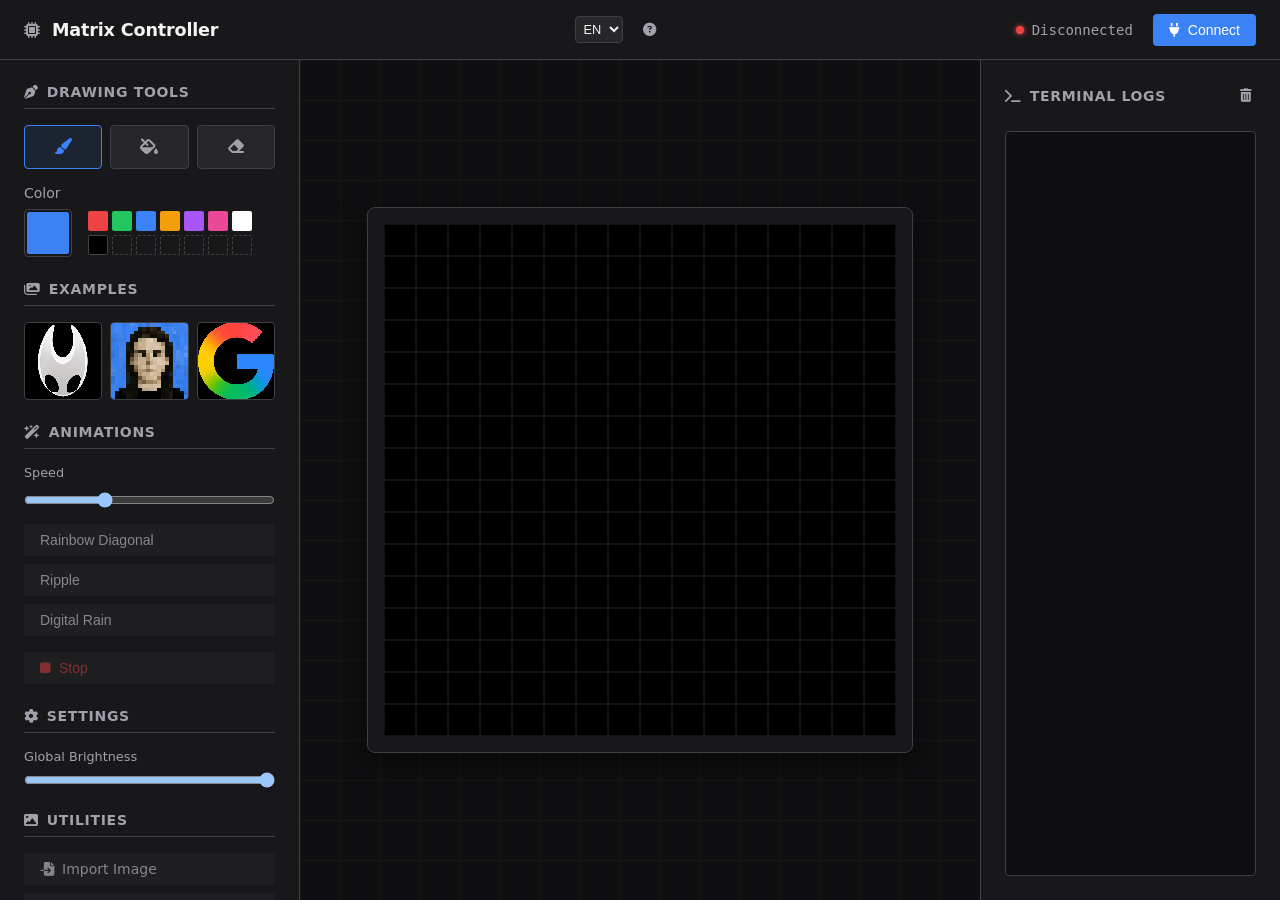
<file: index.html>
<!DOCTYPE html>
<html lang="en">
<head>
    <meta charset="UTF-8">
    <meta name="viewport" content="width=device-width, initial-scale=1.0">
    <meta name="color-scheme" content="dark">
    <title>ESP32 LED Matrix Dashboard</title>
    <link rel="stylesheet" href="style.css">
    <!-- FontAwesome for icons -->
    <link rel="stylesheet" href="https://cdnjs.cloudflare.com/ajax/libs/font-awesome/6.4.0/css/all.min.css">
</head>
<body>
    <div class="layout">
        <!-- Top Navigation -->
        <header class="topbar">
            <div class="title-group">
                <i class="fa-solid fa-microchip"></i>
                <h1 data-i18n="title">Matrix Controller</h1>
            </div>
            <div class="header-actions">
                <select id="langSelect" class="lang-select">
                    <option value="en">EN</option>
                    <option value="fr">FR</option>
                </select>
                <button id="btnAbout" class="icon-btn" title="About"><i class="fa-solid fa-circle-question"></i></button>
            </div>
            <div class="connection-group">
                <div class="status-indicator">
                    <span id="statusDot" class="dot disconnected"></span>
                    <span id="statusText" data-i18n="disconnected">Disconnected</span>
                </div>
                <button id="btnConnect" class="btn btn-primary">
                    <i class="fa-solid fa-plug"></i> <span data-i18n="connect">Connect</span>
                </button>
            </div>
        </header>

        <div class="main-content">
            <!-- Left Sidebar - Tools -->
            <aside class="sidebar left-sidebar">
                <div class="panel">
                    <h3><i class="fa-solid fa-pen-nib"></i> <span data-i18n="tools">Drawing Tools</span></h3>

                    
                    <div class="tool-grid">
                        <button class="tool-btn active" id="btnToolDraw" title="Draw">
                            <i class="fa-solid fa-paintbrush"></i>
                        </button>
                        <button class="tool-btn" id="btnToolFill" title="Bucket Fill">
                            <i class="fa-solid fa-fill-drip"></i>
                        </button>
                        <button class="tool-btn" id="btnToolErase" title="Erase">
                            <i class="fa-solid fa-eraser"></i>
                        </button>
                    </div>

                    <div class="color-section">
                        <label>Color</label>
                        <div class="color-picker-container">
                            <input type="color" id="colorPicker" value="#3b82f6">
                            <div class="quick-colors" id="quickColors">
                                <button class="c-swatch" style="background-color: #ef4444;" data-c="#ef4444"></button>
                                <button class="c-swatch" style="background-color: #22c55e;" data-c="#22c55e"></button>
                                <button class="c-swatch" style="background-color: #3b82f6;" data-c="#3b82f6"></button>
                                <button class="c-swatch" style="background-color: #f59e0b;" data-c="#f59e0b"></button>
                                <button class="c-swatch" style="background-color: #a855f7;" data-c="#a855f7"></button>
                                <button class="c-swatch" style="background-color: #ec4899;" data-c="#ec4899"></button>
                                <button class="c-swatch" style="background-color: #ffffff;" data-c="#ffffff"></button>
                                <button class="c-swatch" style="background-color: #000000; box-shadow: inset 0 0 0 1px #444;" data-c="#000000"></button>
                                <!-- Recent colors space -->
                                <button class="c-swatch recent-color" style="background-color: transparent; border: 1px dashed #444;" data-c=""></button>
                                <button class="c-swatch recent-color" style="background-color: transparent; border: 1px dashed #444;" data-c=""></button>
                                <button class="c-swatch recent-color" style="background-color: transparent; border: 1px dashed #444;" data-c=""></button>
                                <button class="c-swatch recent-color" style="background-color: transparent; border: 1px dashed #444;" data-c=""></button>
                                <button class="c-swatch recent-color" style="background-color: transparent; border: 1px dashed #444;" data-c=""></button>
                                <button class="c-swatch recent-color" style="background-color: transparent; border: 1px dashed #444;" data-c=""></button>
                            </div>
                        </div>
                    </div>
                </div>

                <div class="panel">
                    <h3><i class="fa-solid fa-images"></i> <span data-i18n="examples">Examples</span></h3>
                    <div class="example-grid">
                        <img class="example-img" src="example1.png" alt="Example 1" title="Example 1" onerror="this.src='data:image/svg+xml,%3Csvg xmlns=\'http://www.w3.org/2000/svg\' viewBox=\'0 0 16 16\'%3E%3Crect width=\'16\' height=\'16\' fill=\'%23333\'/%3E%3C/svg%3E'">
                        <img class="example-img" src="example2.png" alt="Example 2" title="Example 2" onerror="this.src='data:image/svg+xml,%3Csvg xmlns=\'http://www.w3.org/2000/svg\' viewBox=\'0 0 16 16\'%3E%3Crect width=\'16\' height=\'16\' fill=\'%23333\'/%3E%3C/svg%3E'">
                        <img class="example-img" src="example3.png" alt="Example 3" title="Example 3" onerror="this.src='data:image/svg+xml,%3Csvg xmlns=\'http://www.w3.org/2000/svg\' viewBox=\'0 0 16 16\'%3E%3Crect width=\'16\' height=\'16\' fill=\'%23333\'/%3E%3C/svg%3E'">
                    </div>
                </div>

                <div id="golControls" class="panel hidden" style="border-color: #f59e0b;">
                    <h3 style="color: #f59e0b;"><i class="fa-solid fa-gamepad"></i> Game of Life</h3>
                    <div class="modifiers">
                        <button id="btnGolPlay" class="btn btn-secondary action-btn" style="justify-content: center; width: 100%;">
                            <i class="fa-solid fa-play"></i> Play/Pause
                        </button>
                        <label style="font-size: 0.8rem; color: var(--text-muted); margin-top: 0.5rem; display: block;">Speed</label>
                        <input type="range" id="golSpeed" min="1" max="100" value="80" style="width:100%">
                    </div>
                </div>

                <div class="panel">
                    <h3><i class="fa-solid fa-wand-magic-sparkles"></i> <span data-i18n="animations">Animations</span></h3>
                    <div class="action-list">
                        <label style="font-size: 0.8rem; color: var(--text-muted); margin-bottom: 0.2rem; display: block;">Speed</label>
                        <input type="range" id="animSpeed" min="0.1" max="3" step="0.1" value="1" style="width:100%; margin-bottom: 0.5rem;">
                        <button id="btnAnimRainbow" data-i18n="rainbow" class="btn btn-secondary action-btn">Rainbow Diagonal</button>
                        <button id="btnAnimRipple" data-i18n="ripple" class="btn btn-secondary action-btn">Ripple</button>
                        <button id="btnAnimMatrix" data-i18n="matrix" class="btn btn-secondary action-btn">Digital Rain</button>
                        <button id="btnAnimStop" class="btn btn-secondary action-btn" style="color:#ef4444; margin-top: 0.5rem;"><i class="fa-solid fa-stop"></i> Stop</button>
                    </div>
                </div>

                <div class="panel">
                    <h3><i class="fa-solid fa-gear"></i> <span data-i18n="settings">Settings</span></h3>
                    <div class="modifiers" style="margin-top: 0;">
                        <label style="font-size: 0.8rem; color: var(--text-muted); margin-bottom: -0.2rem; display: block;">Global Brightness</label>
                        <input type="range" data-i18n="brightness" id="globalBrightness" min="0" max="1" step="0.05" value="1" style="width:100%">
                    </div>
                </div>

                <div class="panel">
                    <h3><i class="fa-solid fa-image"></i> <span data-i18n="util">Utilities</span></h3>
                    <div class="action-list">
                        <label class="btn btn-secondary action-btn">
                            <i class="fa-solid fa-file-import"></i> <span data-i18n="import">Import Image</span>
                            <input type="file" id="imageInput" accept="image/*">
                        </label>
                        <button id="btnExport" class="btn btn-secondary action-btn">
                            <i class="fa-solid fa-file-export"></i> <span data-i18n="export">Export Image</span>
                        </button>
                        <button id="btnClear" class="btn btn-secondary action-btn">
                            <i class="fa-solid fa-trash-can"></i> <span data-i18n="clear">Clear Matrix</span>
                        </button>
                        <button id="btnTest" class="btn btn-secondary action-btn">
                            <i class="fa-solid fa-vial"></i> <span data-i18n="test">Test Pattern</span>
                        </button>
                        <button id="btnUpload" class="btn btn-primary action-btn" style="margin-top: 0.5rem; width: 100%;">
                            <i class="fa-solid fa-upload"></i> <span data-i18n="upload">Upload & Save to Matrix</span>
                        </button>
                    </div>
                    
                    <!--
                    <div class="modifiers">
                        <label class="toggle-switch">
                            <input type="checkbox" id="chkFlipX">
                            <span class="slider"></span>
                            <span class="label" data-i18n="flipx">Flip X</span>
                        </label>
                        <label class="toggle-switch">
                            <input type="checkbox" id="chkFlipY">
                            <span class="slider"></span>
                            <span class="label" data-i18n="flipy">Flip Y</span>
                        </label>
                    </div>
                    -->
                </div>
            </aside>

            <!-- Center - Canvas -->
            <main class="canvas-area">
                <div class="canvas-wrapper">
                    <canvas id="matrixCanvas" width="512" height="512"></canvas>
                </div>
            </main>

            <!-- Right Sidebar - Console -->
            <aside class="sidebar right-sidebar">
                <div class="panel console-panel">
                    <div class="console-header">
                        <h3><i class="fa-solid fa-terminal"></i> <span data-i18n="logs">Terminal Logs</span></h3>
                        <button id="btnClearLog" class="icon-btn" title="Clear Logs">
                            <i class="fa-solid fa-trash-can"></i>
                        </button>
                    </div>
                    <div class="log-container" id="logWindow"></div>
                </div>
            </aside>
        </div>
    </div>
    
    <!-- About Modal -->
    <div id="aboutModal" class="modal hidden">
        <div class="modal-content">
            <button id="btnCloseModal" class="icon-btn close-modal"><i class="fa-solid fa-xmark"></i></button>
            <div class="modal-header-img">
                <!-- Circuit Diagram Placeholder (SVG) -->
                <img src="explication.png" alt="Circuit diagram">
            </div>
            <h2>À propos de ce contrôleur</h2>
            <p>Ce tableau de bord permet de contrôler une matrice LED 16x16 alimentée par un ESP32 C3 SuperMini via WebSerial. Le flux de données est géré sans blocage grâce à une synchronisation Mutex stricte pour éviter la corruption en mémoire. Crée par Elouan Grimm et Gemini 3.1 Pro dans Thonny et VSCode.</p>
            <br>
            <p>Secret: essayez le code konami... 👀</p>
            <br>
            <p>Voir tout le code source (y compris le code Python pour l'ESP32) sur le repo <a href="https://github.com/elouangrimm/matrix">GitHub</a>.</p>
        </div>
    </div>

    <script src="script.js"></script>
</body>
</html>
</file>
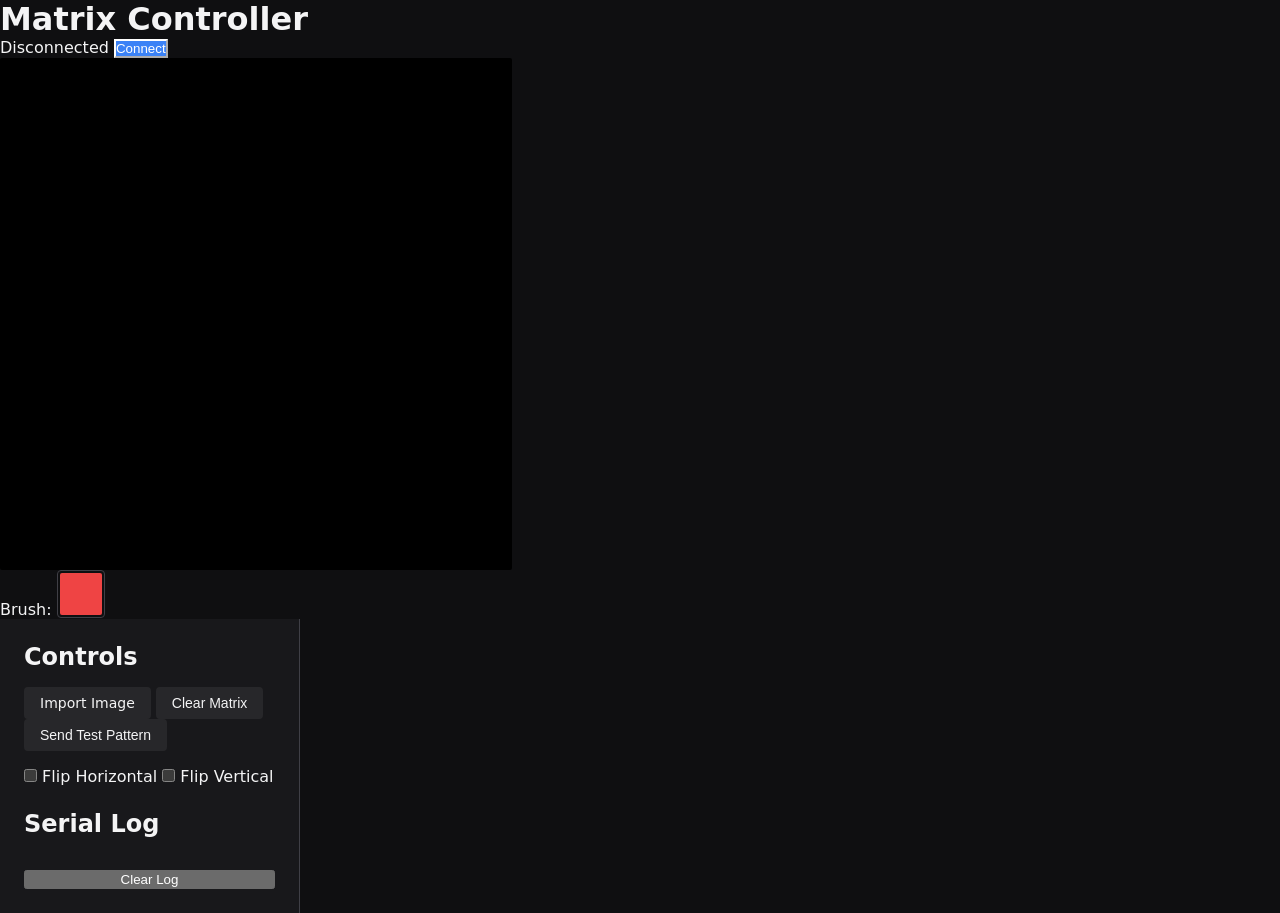
<file: matrix.html>
<!DOCTYPE html>
<html lang="en">
<head>
    <meta charset="UTF-8">
    <meta name="viewport" content="width=device-width, initial-scale=1.0">
    <meta name="color-scheme" content="dark">
    <meta name="description" content="ESP32 LED Matrix WebSerial Controller">
    <meta name="author" content="Elouan Grimm">
    
    <title>Matrix Controller</title>
    
    <link rel="icon" href="data:image/svg+xml,<svg xmlns='http://www.w3.org/2000/svg' viewBox='0 0 100 100'><rect width='100' height='100' fill='%231c1917'/><rect x='25' y='25' width='50' height='50' fill='%233b82f6'/></svg>">
    <link rel="stylesheet" href="style.css">
</head>
<body>
    <header>
        <div class="header-content">
            <h1>Matrix Controller</h1>
            <div class="status-group">
                <span id="statusBadge" class="badge">Disconnected</span>
                <button id="btnConnect" class="btn-primary">Connect</button>
            </div>
        </div>
    </header>

    <main class="dashboard">
        <div class="canvas-container">
            <canvas id="matrixCanvas" width="512" height="512"></canvas>
            
            <div class="canvas-tools">
                <div class="color-picker-wrapper">
                    <label for="colorPicker">Brush:</label>
                    <input type="color" id="colorPicker" value="#ef4444">
                </div>
            </div>
        </div>
        
        <aside class="sidebar">
            <section class="panel">
                <h2>Controls</h2>
                <div class="btn-group">
                    <label class="btn">
                        Import Image
                        <input type="file" id="imageInput" accept="image/*">
                    </label>
                    <button id="btnClear" class="btn">Clear Matrix</button>
                    <button id="btnTest" class="btn">Send Test Pattern</button>
                </div>
                
                <div class="toggles">
                    <label class="toggle">
                        <input type="checkbox" id="chkFlipX">
                        <span class="toggle-label">Flip Horizontal</span>
                    </label>
                    <label class="toggle">
                        <input type="checkbox" id="chkFlipY">
                        <span class="toggle-label">Flip Vertical</span>
                    </label>
                </div>
            </section>
            
            <section class="panel console-panel">
                <h2>Serial Log</h2>
                <div class="log-window" id="logWindow"></div>
                <button id="btnClearLog" class="btn-small">Clear Log</button>
            </section>
        </aside>
    </main>

    <script src="script.js"></script>
</body>
</html>
</file>
<file: style.css>
:root {
    --bg-base: #0f0f11;
    --bg-surface: #18181b;
    --bg-elevated: #27272a;
    --border-color: #3f3f46;
    --text-main: #f4f4f5;
    --text-muted: #a1a1aa;
    
    --primary: #3b82f6;
    --primary-hover: #2563eb;
    --danger: #ef4444;
    --success: #22c55e;
    --warning: #f59e0b;

    --font-sans: system-ui, -apple-system, BlinkMacSystemFont, "Segoe UI", Roboto, sans-serif;
    --font-mono: ui-monospace, SFMono-Regular, Menlo, Monaco, Consolas, monospace;
}

* {
    margin: 0;
    padding: 0;
    box-sizing: border-box;
}

body {
    background-color: var(--bg-base);
    color: var(--text-main);
    font-family: var(--font-sans);
    height: 100vh;
    display: flex;
    flex-direction: column;
    overflow: hidden;
}

h1, h2, h3 {
    font-weight: 600;
}

/* Layout */
.layout {
    display: flex;
    flex-direction: column;
    height: 100vh;
}

.topbar {
    display: flex;
    justify-content: space-between;
    align-items: center;
    background-color: var(--bg-surface);
    border-bottom: 1px solid var(--border-color);
    padding: 0 1.5rem;
    height: 60px;
    flex-shrink: 0;
}

.title-group {
    display: flex;
    align-items: center;
    gap: 0.75rem;
    color: var(--text-main);
}

.title-group h1 {
    font-size: 1.1rem;
    letter-spacing: -0.01em;
}

.title-group i {
    color: var(--text-muted);
}

.connection-group {
    display: flex;
    align-items: center;
    gap: 1.25rem;
}

.status-indicator {
    display: flex;
    align-items: center;
    gap: 0.5rem;
    font-size: 0.875rem;
    color: var(--text-muted);
    font-family: var(--font-mono);
}

.dot {
    width: 8px;
    height: 8px;
    border-radius: 50%; /* Allow dots to be circular */
}

.dot.disconnected { background-color: var(--danger); box-shadow: 0 0 5px var(--danger); }
.dot.syncing { background-color: var(--warning); box-shadow: 0 0 5px var(--warning); }
.dot.ready { background-color: var(--success); box-shadow: 0 0 5px var(--success); }

/* Buttons */
.btn {
    display: inline-flex;
    align-items: center;
    justify-content: center;
    gap: 0.5rem;
    padding: 0.5rem 1rem;
    font-size: 0.875rem;
    font-weight: 500;
    cursor: pointer;
    border: none;
    border-radius: 4px;
    background-color: var(--bg-elevated);
    color: var(--text-main);
    transition: all 0.2s;
}

.btn:hover:not(:disabled) {
    background-color: var(--border-color);
}

.btn:disabled {
    opacity: 0.5;
    cursor: not-allowed;
}

.btn-primary {
    background-color: var(--primary);
    color: white;
}

.btn-primary:hover:not(:disabled) {
    background-color: var(--primary-hover);
}

.icon-btn {
    background: none;
    border: none;
    color: var(--text-muted);
    cursor: pointer;
    padding: 0.25rem;
    border-radius: 4px;
}

.icon-btn:hover {
    color: var(--text-main);
    background-color: var(--border-color);
}

.main-content {
    display: flex;
    flex: 1;
    overflow: hidden;
}

/* Sidebars */
.sidebar {
    width: 300px;
    background-color: var(--bg-surface);
    display: flex;
    flex-direction: column;
    padding: 1.5rem;
    gap: 1.5rem;
    overflow-y: auto;
    border-right: 1px solid var(--border-color);
}

.right-sidebar {
    border-right: none;
    border-left: 1px solid var(--border-color);
}

.panel {
    display: flex;
    flex-direction: column;
    gap: 1rem;
}

.panel h3 {
    font-size: 0.875rem;
    text-transform: uppercase;
    letter-spacing: 0.05em;
    color: var(--text-muted);
    display: flex;
    align-items: center;
    gap: 0.5rem;
    padding-bottom: 0.5rem;
    border-bottom: 1px solid var(--border-color);
}

/* Drawing Tools */
.tool-grid {
    display: grid;
    grid-template-columns: repeat(3, 1fr);
    gap: 0.5rem;
}

.tool-btn {
    background-color: var(--bg-elevated);
    color: var(--text-muted);
    border: 1px solid var(--border-color);
    padding: 0.75rem;
    border-radius: 4px;
    cursor: pointer;
    transition: all 0.2s;
    font-size: 1rem;
}

.tool-btn:hover {
    color: var(--text-main);
    background-color: var(--border-color);
}

.tool-btn.active {
    background-color: rgba(59, 130, 246, 0.1);
    color: var(--primary);
    border-color: var(--primary);
}

/* Color Picker */
.color-section label {
    font-size: 0.875rem;
    color: var(--text-muted);
    margin-bottom: 0.5rem;
    display: block;
}

.color-picker-container {
    display: flex;
    align-items: center;
    gap: 1rem;
}

input[type="color"] {
    -webkit-appearance: none;
    border: 1px solid var(--border-color);
    width: 48px;
    height: 48px;
    border-radius: 4px;
    padding: 0;
    cursor: pointer;
    background: none;
}

input[type="color"]::-webkit-color-swatch-wrapper {
    padding: 2px;
}

input[type="color"]::-webkit-color-swatch {
    border-radius: 2px;
    border: none;
}

.quick-colors {
    display: flex;
    flex-wrap: wrap;
    gap: 0.25rem;
    flex: 1;
}

.c-swatch {
    width: 20px;
    height: 20px;
    border-radius: 2px;
    border: none;
    cursor: pointer;
    transition: transform 0.1s;
}

.c-swatch:hover {
    transform: scale(1.1);
}

input[type="file"] {
    display: none;
}

.action-list {
    display: flex;
    flex-direction: column;
    gap: 0.5rem;
}

.action-btn {
    width: 100%;
    justify-content: flex-start;
}

/* Toggles */
.modifiers {
    display: flex;
    flex-direction: column;
    gap: 0.75rem;
    margin-top: 0.5rem;
}

.toggle-switch {
    display: flex;
    align-items: center;
    gap: 0.75rem;
    cursor: pointer;
}

.toggle-switch input {
    display: none;
}

.slider {
    width: 36px;
    height: 20px;
    background-color: var(--bg-elevated);
    border: 1px solid var(--border-color);
    border-radius: 10px;
    position: relative;
    transition: background-color 0.2s;
}

.slider::after {
    content: '';
    position: absolute;
    top: 2px; left: 2px;
    width: 14px; height: 14px;
    background-color: var(--text-muted);
    border-radius: 50%;
    transition: transform 0.2s;
}

.toggle-switch input:checked + .slider {
    background-color: var(--primary);
    border-color: var(--primary);
}

.toggle-switch input:checked + .slider::after {
    transform: translateX(16px);
    background-color: white;
}

.toggle-switch .label {
    font-size: 0.875rem;
    color: var(--text-main);
}

/* Center Canvas */
.canvas-area {
    flex: 1;
    background-color: var(--bg-base);
    display: flex;
    align-items: center;
    justify-content: center;
    padding: 2rem;
    position: relative;
    background-image: 
        linear-gradient(rgba(255, 255, 255, 0.03) 1px, transparent 1px),
        linear-gradient(90deg, rgba(255, 255, 255, 0.03) 1px, transparent 1px);
    background-size: 40px 40px;
}

.canvas-wrapper {
    position: relative;
    border-radius: 8px;
    padding: 16px;
    background-color: var(--bg-surface);
    border: 1px solid var(--border-color);
    box-shadow: 0 10px 30px rgba(0,0,0,0.5);
}

canvas {
    background-color: #000;
    cursor: crosshair;
    image-rendering: pixelated;
    display: block;
    width: 512px;
    max-width: 100%;
    height: auto;
    border-radius: 2px;
}

/* Console Panel */
.console-panel {
    flex: 1;
}

.console-header {
    display: flex;
    justify-content: space-between;
    align-items: center;
    margin-bottom: 0.5rem;
}

.console-header h3 {
    padding-bottom: 0;
    border-bottom: none;
    margin-bottom: 0;
}

.log-container {
    background-color: var(--bg-base);
    border: 1px solid var(--border-color);
    border-radius: 4px;
    flex: 1;
    min-height: 200px;
    padding: 0.75rem;
    overflow-y: auto;
    font-family: var(--font-mono);
    font-size: 0.75rem;
    color: var(--text-muted);
}

.log-container div {
    margin-bottom: 2px;
    word-break: break-all;
}

.log-container .tx { color: var(--primary); }
.log-container .rx { color: var(--success); }
.log-container .err { color: var(--danger); }
.log-container .sys { color: var(--warning); }
/* NEW STYLES */
.header-actions {
    display: flex;
    align-items: center;
    gap: 1rem;
}
.lang-select {
    background: var(--bg-elevated);
    color: var(--text-main);
    border: 1px solid var(--border-color);
    border-radius: 4px;
    padding: 0.25rem;
    font-size: 0.8rem;
    outline: none;
    cursor: pointer;
}
.example-grid {
    display: grid;
    grid-template-columns: repeat(3, 1fr);
    gap: 0.5rem;
}
.example-img {
    width: 100%;
    aspect-ratio: 1/1;
    object-fit: cover;
    border: 1px solid var(--border-color);
    border-radius: 4px;
    cursor: pointer;
    transition: transform 0.2s;
    background-color: black;
    image-rendering: pixelated;
}
.example-img:hover {
    transform: scale(1.05);
    border-color: var(--primary);
}
.badge-count {
    background: var(--border-color);
    color: var(--text-main);
    padding: 0.1rem 0.4rem;
    border-radius: 12px;
    font-size: 0.7rem;
    margin-left: 0.5rem;
}
/* Modal Styles */
.modal {
    position: fixed;
    inset: 0;
    background: rgba(0,0,0,0.8);
    display: flex;
    align-items: center;
    justify-content: center;
    z-index: 1000;
}
.modal.hidden {
    display: none;
}
.modal-content {
    background: var(--bg-surface);
    padding: 2rem;
    border-radius: 8px;
    max-width: 500px;
    width: 90%;
    position: relative;
    border: 1px solid var(--border-color);
}
.close-modal {
    position: absolute;
    top: 1rem;
    right: 1rem;
}
.modal-header-img img {
    width: 100%;
    height: 150px;
    object-fit: cover;
    border-radius: 4px;
    margin-bottom: 1.5rem;
    background: #111;
}
.modal-content h2 {
    margin-bottom: 1rem;
}
.hidden {
    display: none !important;
}
</file>
